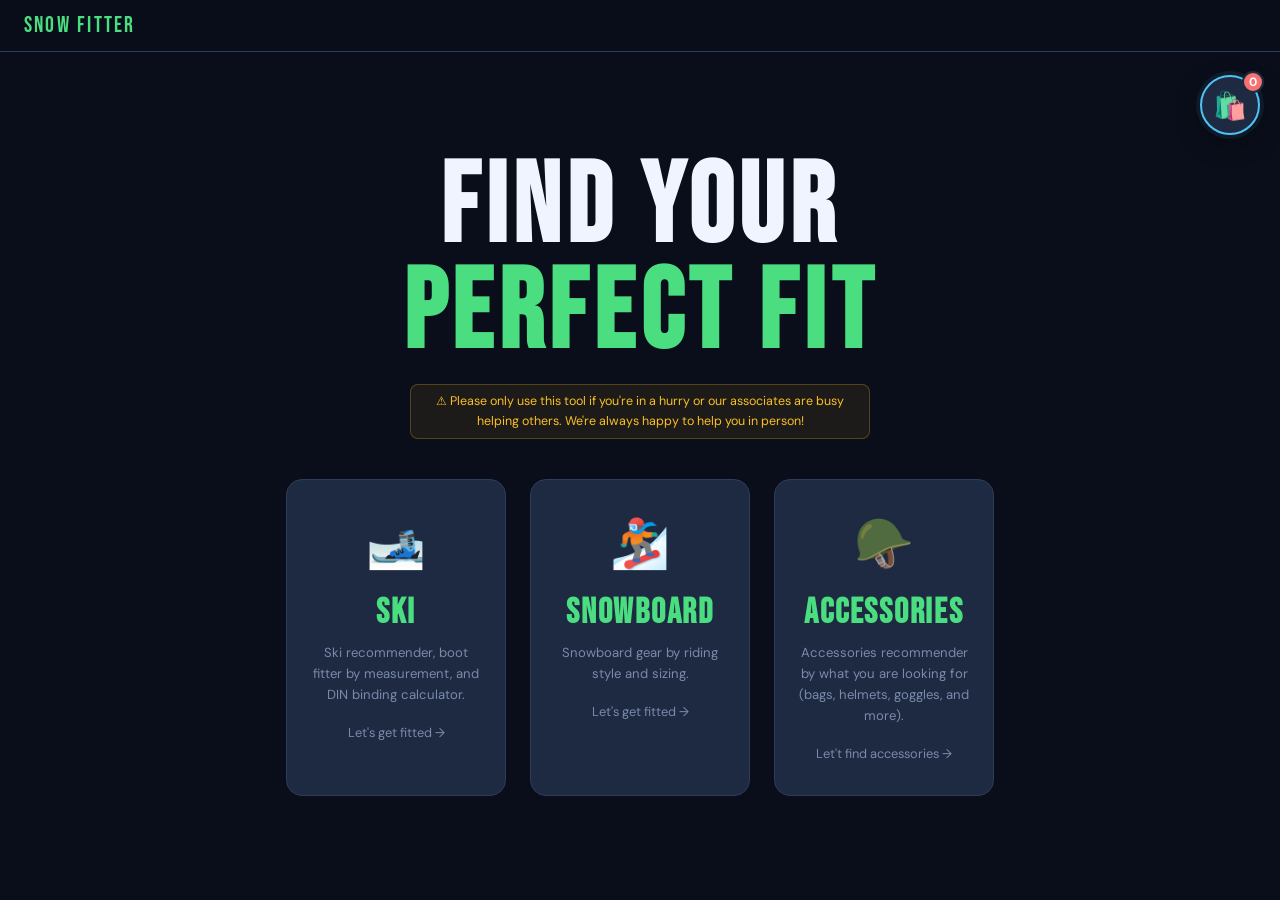
<file: index.html>
<!DOCTYPE html>
<html lang="en">
<head>
    <meta charset="UTF-8" />
    <meta name="viewport" content="width=device-width, initial-scale=1.0" />
    <title>Snow Fitter</title>

    <link rel="preconnect" href="https://fonts.googleapis.com">
    <link rel="preconnect" href="https://fonts.gstatic.com" crossorigin>
    <link href="https://fonts.googleapis.com/css2?family=Bebas+Neue&family=DM+Sans:wght@400;500;700&display=swap" rel="stylesheet">

    <link rel="stylesheet" href="style.css" />
</head>
<body>

    <nav id="nav">
        <span class="nav-logo">Snow Fitter</span>
        <div class="nav-breadcrumb" id="breadcrumb"></div>
        <button
            class="nav-back"
            id="backBtn"
            style="display:none" 
            onclick="goBack()"
            >
                ← Back
            </button>
    </nav>

    <div id="gear-cart"></div>

    <div id="app"></div>

    <script src="gear_data.js"></script>
    <script src="app.js"></script>

</body>
</html>
</file>
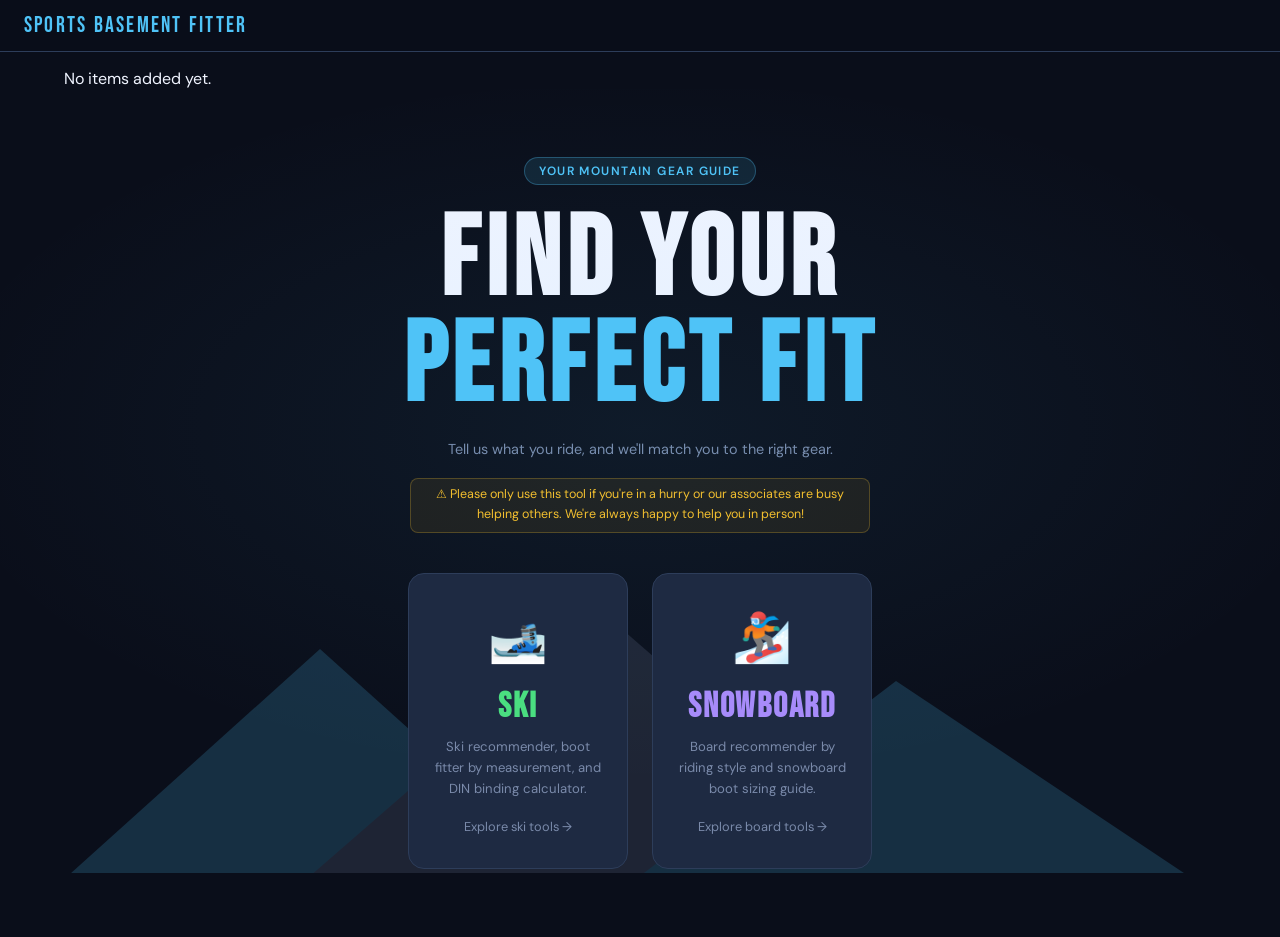
<file: Sbs_Fitter.html>
<!DOCTYPE html>
<html lang="en">
<head>
<meta charset="UTF-8" />
<meta name="viewport" content="width=device-width, initial-scale=1.0" />
<title>Sports Basement Fitter</title>
<link rel="preconnect" href="https://fonts.googleapis.com" />
<link href="https://fonts.googleapis.com/css2?family=Bebas+Neue&family=DM+Sans:wght@300;400;500;600&display=swap" rel="stylesheet" />
<style>
*{margin:0;padding:0;box-sizing:border-box;}
:root{
  --bg:#0a0e1a;--bg2:#111827;--bg3:#1a2236;--card:#1e2a42;
  --border:#2d3d5a;--text:#f0f4ff;--muted:#7a8aaa;
  --accent:#4fc3f7;--accent2:#81d4fa;
  --ski:#4ade80;--snow:#a78bfa;--warn:#fbbf24;--danger:#f87171;
}
body{font-family:'DM Sans',sans-serif;background:var(--bg);color:var(--text);min-height:100vh;overflow-x:hidden;}
h1,h2,h3{font-family:'Bebas Neue',sans-serif;letter-spacing:.05em;}
 
nav{position:sticky;top:0;z-index:100;background:rgba(10,14,26,.92);backdrop-filter:blur(12px);border-bottom:1px solid var(--border);padding:.75rem 1.5rem;display:flex;align-items:center;gap:1rem;}
.nav-logo{font-family:'Bebas Neue',sans-serif;font-size:1.4rem;color:var(--accent);letter-spacing:.1em;}
.nav-breadcrumb{font-size:.8rem;color:var(--muted);display:flex;gap:.4rem;align-items:center;}
.nav-back{margin-left:auto;background:transparent;border:1px solid var(--border);color:var(--muted);padding:.35rem .8rem;border-radius:6px;cursor:pointer;font-family:'DM Sans',sans-serif;font-size:.8rem;transition:all .2s;}
.nav-back:hover{border-color:var(--accent);color:var(--accent);}
 
.hero{min-height:calc(100vh - 52px);display:flex;flex-direction:column;align-items:center;justify-content:center;padding:2rem;text-align:center;position:relative;overflow:hidden;}
.hero-bg{position:absolute;inset:0;background:radial-gradient(ellipse 80% 60% at 50% 40%,rgba(79,195,247,.07),transparent 70%);pointer-events:none;}
.mountain-svg{position:absolute;bottom:0;left:0;right:0;opacity:.18;pointer-events:none;}
.hero-tag{display:inline-block;background:rgba(79,195,247,.12);border:1px solid rgba(79,195,247,.3);color:var(--accent);font-size:.75rem;font-weight:600;letter-spacing:.12em;text-transform:uppercase;padding:.3rem .9rem;border-radius:999px;margin-bottom:1.5rem;}
.hero h1{font-size:clamp(3.5rem,10vw,7rem);line-height:.95;margin-bottom:1rem;}
.hero h1 em{color:var(--accent);font-style:normal;}
.hero-sub{color:var(--muted);font-size:.9rem;max-width:460px;margin:0 auto 1rem;line-height:1.7;}
.hero-notice{display:inline-block;background:rgba(251,191,36,.08);border:1px solid rgba(251,191,36,.25);color:var(--warn);font-size:.78rem;padding:.4rem 1rem;border-radius:8px;margin-bottom:2.5rem;max-width:460px;line-height:1.6;}
.sport-cards{display:flex;gap:1.5rem;flex-wrap:wrap;justify-content:center;}
.sport-card{width:220px;background:var(--card);border:1px solid var(--border);border-radius:16px;padding:2rem 1.5rem;cursor:pointer;transition:all .25s;text-align:center;position:relative;overflow:hidden;}
.sport-card::before{content:'';position:absolute;inset:0;opacity:0;transition:opacity .25s;}
.sport-card.ski-card::before{background:radial-gradient(circle at 50% 0%,rgba(74,222,128,.12),transparent 70%);}
.sport-card.snow-card::before{background:radial-gradient(circle at 50% 0%,rgba(167,139,250,.12),transparent 70%);}
.sport-card:hover{transform:translateY(-4px);}
.sport-card.ski-card:hover{border-color:var(--ski);}
.sport-card.snow-card:hover{border-color:var(--snow);}
.sport-card:hover::before{opacity:1;}
.sport-icon{font-size:3rem;margin-bottom:1rem;display:block;}
.sport-card h2{font-size:2.2rem;margin-bottom:.5rem;}
.sport-card.ski-card h2{color:var(--ski);}
.sport-card.snow-card h2{color:var(--snow);}
.sport-card p{font-size:.82rem;color:var(--muted);line-height:1.6;}
.sport-arrow{display:inline-block;margin-top:1.2rem;color:var(--muted);font-size:.8rem;transition:all .2s;}
.sport-card:hover .sport-arrow{color:var(--text);transform:translateX(4px);}
 
.hub{padding:2rem 1.5rem;max-width:900px;margin:0 auto;}
.hub-header{margin-bottom:2.5rem;text-align:center;}
.hub-header h2{font-size:3.5rem;}
.hub-header p{color:var(--muted);font-size:.9rem;margin-top:.5rem;}
.tool-grid{display:grid;grid-template-columns:repeat(auto-fit,minmax(200px,1fr));gap:1rem;}
.tool-card{background:var(--card);border:1px solid var(--border);border-radius:14px;padding:1.5rem;cursor:pointer;transition:all .2s;display:flex;flex-direction:column;gap:.5rem;}
.tool-card:hover{transform:translateY(-3px);border-color:var(--accent);}
.tool-icon{font-size:1.8rem;margin-bottom:.3rem;}
.tool-card h3{font-family:'Bebas Neue',sans-serif;font-size:1.4rem;letter-spacing:.05em;color:var(--accent);}
.tool-card p{font-size:.8rem;color:var(--muted);line-height:1.6;}
 
.tool-page{padding:2rem 1.5rem;max-width:700px;margin:0 auto;}
.tool-title{font-size:3rem;margin-bottom:.3rem;}
.tool-desc{color:var(--muted);font-size:.9rem;margin-bottom:2rem;line-height:1.6;}
 
.form-group{margin-bottom:1.25rem;}
.form-label{display:block;font-size:.8rem;color:var(--muted);font-weight:500;letter-spacing:.06em;text-transform:uppercase;margin-bottom:.5rem;}
.form-input,.form-select{width:100%;background:var(--bg3);border:1px solid var(--border);color:var(--text);padding:.65rem 1rem;border-radius:8px;font-family:'DM Sans',sans-serif;font-size:.9rem;transition:border-color .2s;outline:none;}
.form-input:focus,.form-select:focus{border-color:var(--accent);}
.form-select option{background:var(--bg2);}
.form-row{display:grid;grid-template-columns:1fr 1fr;gap:1rem;}
.form-hint{font-size:.75rem;color:var(--muted);margin-top:.35rem;}
 
.radio-grid{display:grid;grid-template-columns:repeat(auto-fill,minmax(130px,1fr));gap:.6rem;margin-bottom:1.25rem;}
/* FIX: checkbox-grid uses same layout as radio-grid */
.checkbox-grid{display:grid;grid-template-columns:repeat(auto-fill,minmax(130px,1fr));gap:.6rem;margin-bottom:1.25rem;}
.radio-opt{cursor:pointer;}
.radio-opt input{display:none;}
.radio-label{display:block;background:var(--bg3);border:1px solid var(--border);border-radius:8px;padding:.65rem .9rem;font-size:.82rem;text-align:center;transition:all .18s;color:var(--muted);line-height:1.4;}
.radio-opt input:checked + .radio-label{border-color:var(--accent);color:var(--text);background:rgba(79,195,247,.1);}
 
.btn{display:inline-flex;align-items:center;gap:.5rem;background:var(--accent);color:#0a0e1a;border:none;padding:.75rem 1.75rem;border-radius:8px;font-family:'DM Sans',sans-serif;font-weight:600;font-size:.9rem;cursor:pointer;transition:all .2s;}
.btn:hover{background:var(--accent2);transform:translateY(-1px);}
.btn.ski{background:var(--ski);color:#0a1a0a;}
.btn.ski:hover{filter:brightness(1.1);}
.btn.snow{background:var(--snow);color:#0a0a1a;}
.btn.snow:hover{filter:brightness(1.1);}
 
.result-card{background:var(--card);border:1px solid var(--border);border-radius:14px;padding:1.5rem;margin-top:1.5rem;}
.result-header{display:flex;align-items:center;gap:.75rem;margin-bottom:1rem;border-bottom:1px solid var(--border);padding-bottom:1rem;}
.result-icon{width:44px;height:44px;border-radius:10px;display:flex;align-items:center;justify-content:center;font-size:1.3rem;flex-shrink:0;}
.result-title{font-family:'Bebas Neue',sans-serif;font-size:1.6rem;letter-spacing:.05em;}
.result-sub{font-size:.8rem;color:var(--muted);}
.result-row{display:flex;justify-content:space-between;align-items:center;padding:.55rem 0;border-bottom:1px solid rgba(45,61,90,.5);}
.result-row:last-child{border-bottom:none;}
.result-key{font-size:.82rem;color:var(--muted);}
.result-val{font-weight:600;font-size:.9rem;}
.badge{display:inline-block;padding:.25rem .7rem;border-radius:999px;font-size:.72rem;font-weight:600;}
.badge-green{background:rgba(74,222,128,.15);color:var(--ski);border:1px solid rgba(74,222,128,.3);}
.badge-blue{background:rgba(79,195,247,.15);color:var(--accent);border:1px solid rgba(79,195,247,.3);}
.badge-purple{background:rgba(167,139,250,.15);color:var(--snow);border:1px solid rgba(167,139,250,.3);}
.badge-warn{background:rgba(251,191,36,.15);color:var(--warn);border:1px solid rgba(251,191,36,.3);}
 
.rec-list{list-style:none;margin-top:.5rem;}
.rec-list li{padding:.5rem 0;border-bottom:1px solid rgba(45,61,90,.4);font-size:.86rem;color:var(--muted);display:flex;gap:.5rem;align-items:flex-start;}
.rec-list li::before{content:'▸';color:var(--accent);flex-shrink:0;margin-top:.05rem;}
.rec-list li strong{color:var(--text);}
 
.product-grid{display:grid;grid-template-columns:repeat(auto-fill,minmax(200px,1fr));gap:.75rem;margin-top:1rem;}
.product-card{background:var(--bg3);border:1px solid var(--border);border-radius:10px;padding:1rem;overflow:hidden;transition:all .2s;}
.product-card:hover{transform:translateY(-3px);border-color:var(--accent);}
.product-image{width:100%;height:220px;object-fit:cover;border-radius:8px;margin-bottom:.75rem;background:#111;transition:transform .3s;}
.product-image:hover{transform:scale(1.03);}
.product-name{font-weight:600;font-size:.9rem;margin-bottom:.25rem;}
.product-brand{font-size:.75rem;color:var(--muted);margin-bottom:.5rem;}
.product-price{font-family:'Bebas Neue',sans-serif;font-size:1.2rem;color:var(--accent);margin-bottom:.4rem;}
.product-lengths{font-size:.75rem;color:var(--muted);}
.product-notes{font-size:.78rem;color:var(--muted);margin-top:.4rem;line-height:1.5;border-top:1px solid var(--border);padding-top:.4rem;}
.no-products{font-size:.85rem;color:var(--muted);padding:.75rem 0;font-style:italic;}
.warning-box{background:rgba(251,191,36,.07);border:1px solid rgba(251,191,36,.25);border-radius:10px;padding:1rem 1.25rem;margin-top:1rem;font-size:.83rem;color:var(--warn);line-height:1.6;}
.info-box{background:rgba(79,195,247,.07);border:1px solid rgba(79,195,247,.2);border-radius:10px;padding:1rem 1.25rem;margin-top:1rem;font-size:.83rem;color:var(--accent);line-height:1.6;}
.section-sep{border:none;border-top:1px solid var(--border);margin:1.5rem 0;}
 

/* CART */
#gear-cart{
  max-width:1200px;
  margin:1rem auto 0;
  padding:0 1.5rem;
}

.add-cart-btn{
  width:100%;
  margin-top:.75rem;
  background:var(--accent);
  color:#08111d;
  border:none;
  border-radius:8px;
  padding:.65rem;
  font-weight:700;
  cursor:pointer;
  transition:.2s;
}

.add-cart-btn:hover{
  background:var(--accent2);
}

.product-card button{
  width:100%;
  margin-top:.75rem;
  background:var(--danger);
  color:white;
  border:none;
  border-radius:8px;
  padding:.6rem;
  cursor:pointer;
}

@media(max-width:520px){.form-row{grid-template-columns:1fr;}.sport-cards{flex-direction:column;align-items:center;}.hero h1{font-size:3rem;}}
.page{animation:fadeIn .25s ease;}
@keyframes fadeIn{from{opacity:0;transform:translateY(8px);}to{opacity:1;transform:translateY(0);}}
</style>
</head>
<body>
 
<script src="gear_data.js"></script>
<script>
  window.GEAR_DATA = window.GEAR_DATA || {
    skis: [],
    snowboards: [],
    ski_boots: [],
    snowboard_boots: [],
    bindings: []
  };
  // Shopping list to show employees
  let gearCart = [];
</script>
 
<nav id="nav">
  <span class="nav-logo">Sports Basement Fitter</span>
  <div class="nav-breadcrumb" id="breadcrumb"></div>
  <button class="nav-back" id="backBtn" style="display:none" onclick="goBack()">← Back</button>
</nav>
 
<div id="gear-cart"></div>

<div id="app"></div>
 
<script>
const $ = id => document.getElementById(id);
let historyStack = [];
let state = { sport: null, tool: null };
let currentPage = 'landing';
 
function goBack() {
  if (historyStack.length > 0) {
    const prev = historyStack.pop();
    currentPage = prev;
    renderPage(prev);
  }
}
function navigate(page, data = {}) {
  historyStack.push(currentPage);
  currentPage = page;
  Object.assign(state, data);
  renderPage(page);
}
function updateNav() {
  const bc = $('breadcrumb');
  const back = $('backBtn');
  const parts = [];
  if (state.sport) parts.push(`<span>${state.sport === 'ski' ? '🎿 Ski' : '🏂 Snowboard'}</span>`);
  if (state.tool) parts.push(`<span>›</span><span>${toolLabel(state.tool)}</span>`);
  bc.innerHTML = parts.join('');
  back.style.display = historyStack.length > 0 ? 'block' : 'none';
}
function toolLabel(t) {
  return {
    'ski-recommender':'Ski Finder',
    'ski-boots':'Boot Fitter',
    'din-calc':'DIN Calculator',
    'ski-bindings':'Binding Recommender',
    'sb-board':'Board Finder',
    'sb-boots':'Boot Fitter',
    'sb-bindings':'Binding Recommender'
  }[t] || t;
}
function renderPage(page) {
  updateNav();
  const app = $('app');
  const map = {
    landing: landingHTML,
    'ski-hub': skiHubHTML,
    'sb-hub': sbHubHTML,
    'ski-recommender': skiRecommenderHTML,
    'ski-boots': skiBootsHTML,
    'din-calc': dinCalcHTML,
    'ski-bindings': skiBindingsHTML,
    'sb-board': sbBoardHTML,
    'sb-boots': sbBootsHTML,
    'sb-bindings': sbBindingsHTML
  };
  if (page === 'landing') { state = { sport: null, tool: null }; updateNav(); }
  app.innerHTML = (map[page] || landingHTML)();
}
 
// ── UTILS ──────────────────────────────────────────────────
function radioOpt(name, value, label) {
  return `<label class="radio-opt"><input type="radio" name="${name}" value="${value}"><div class="radio-label">${label.replace('\n','<br>')}</div></label>`;
}
function checkOpt(name, value, label) {
  return `<label class="radio-opt"><input type="checkbox" name="${name}" value="${value}"><div class="radio-label">${label}</div></label>`;
}
function heightOpts() {
  return [["4'10\"","147"],["4'11\"","150"],["5'0\"","152"],["5'1\"","155"],["5'2\"","157"],["5'3\"","160"],["5'4\"","163"],["5'5\"","165"],["5'6\"","168"],["5'7\"","170"],["5'8\"","173"],["5'9\"","175"],["5'10\"","178"],["5'11\"","180"],["6'0\"","183"],["6'1\"","185"],["6'2\"","188"],["6'3\"","190"],["6'4\"","193"],["6'5\"","196"]]
    .map(([l,v]) => `<option value="${v}">${l} (${v}cm)</option>`).join('');
}
function renderProducts(products, type = '') {
  if (!products || products.length === 0) {
    return `<p class="no-products">No ${type} products on file yet.</p>`;
  }

  return `
    <div class="product-grid">
      ${products.map(p => `
        <div class="product-card">

          <img src="${p.image || ''}" class="product-image">

          <div class="product-brand">${p.brand || ''}</div>

          <div class="product-name">${p.name || ''}</div>

          <div class="product-price">${p.price || ''}</div>

          ${p.lengths ? `
            <div class="product-lengths">
              Available:
              ${p.lengths.map(l => {
                if (typeof l === 'number') return l;

                return l.width === 'wide'
                  ? `${l.size}W`
                  : `${l.size}`;
              }).join(', ')}
            </div>
          ` : ''}

          ${p.sizes ? `
            <div class="product-lengths">
              Sizes:
              ${p.sizes.map(s =>
                `${s.size} (${s.boot_sizes})`
              ).join(', ')}
            </div>
          ` : ''}

          ${p.flex
            ? `<div class="product-lengths">Flex: ${p.flex}</div>`
            : ''}

          ${p.notes
            ? `<div class="product-notes">${p.notes}</div>`
            : ''}

          <button
            class="add-cart-btn"
            onclick='addToCart(${JSON.stringify(p)})'
          >
            Add To List
          </button>

        </div>
      `).join('')}
    </div>
  `;
}

// ADD TO CART
function addToCart(product) {
  gearCart.push(product);

  renderCart();
}

// RENDER CART
function renderCart() {
  const cart = document.getElementById('gear-cart');

  if (!cart) return;

  if (gearCart.length === 0) {
    cart.innerHTML = '<p>No items added yet.</p>';
    return;
  }

  cart.innerHTML = `
    <div class="result-card">

      <div class="result-title">
        Gear List
      </div>

      <div class="product-grid">

        ${gearCart.map((item, index) => `
          <div class="product-card">

            <img
              src="${item.image || ''}"
              class="product-image"
            >

            <div class="product-brand">
              ${item.brand || ''}
            </div>

            <div class="product-name">
              ${item.name || ''}
            </div>

            <div class="product-price">
              ${item.price || ''}
            </div>

            <button
              onclick="removeFromCart(${index})"
            >
              Remove
            </button>

          </div>
        `).join('')}

      </div>

    </div>
  `;
}

// REMOVE FROM CART
function removeFromCart(index) {
  gearCart.splice(index, 1);

  renderCart();
}

// ── LANDING ────────────────────────────────────────────────
function landingHTML() {
  return `<div class="hero page">
  <div class="hero-bg"></div>
  <svg class="mountain-svg" viewBox="0 0 800 220" xmlns="http://www.w3.org/2000/svg">
    <polygon points="0,220 200,40 400,220" fill="#4fc3f7"/>
    <polygon points="150,220 380,20 610,220" fill="#7a8aaa"/>
    <polygon points="350,220 560,60 800,220" fill="#4fc3f7"/>
    <rect width="800" height="40" y="180" fill="#0a0e1a"/>
  </svg>
  <div class="hero-tag">Your Mountain Gear Guide</div>
  <h1>FIND YOUR<br><em>PERFECT FIT</em></h1>
  <p class="hero-sub">Tell us what you ride, and we'll match you to the right gear.</p>
  <div class="hero-notice">⚠ Please only use this tool if you're in a hurry or our associates are busy helping others. We're always happy to help you in person!</div>
  <div class="sport-cards">
    <div class="sport-card ski-card" onclick="chooseSport('ski')">
      <span class="sport-icon">🎿</span><h2>SKI</h2>
      <p>Ski recommender, boot fitter by measurement, and DIN binding calculator.</p>
      <span class="sport-arrow">Explore ski tools →</span>
    </div>
    <div class="sport-card snow-card" onclick="chooseSport('snowboard')">
      <span class="sport-icon">🏂</span><h2>SNOWBOARD</h2>
      <p>Board recommender by riding style and snowboard boot sizing guide.</p>
      <span class="sport-arrow">Explore board tools →</span>
    </div>
  </div>
</div>`;
}
function chooseSport(sport) {
  state.sport = sport;
  navigate(sport === 'ski' ? 'ski-hub' : 'sb-hub');
}
 
// Ski Tools
function skiHubHTML() {
  return `<div class="hub page">
  <div class="hub-header">
    <div class="hero-tag" style="margin-bottom:.75rem;">🎿 Ski Tools</div>
    <h2>What are you looking for?</h2>
    <p>Choose a tool below to get personalized recommendations.</p>
  </div>
  <div class="tool-grid">
    <div class="tool-card" onclick="navigate('ski-recommender',{tool:'ski-recommender'})">
      <div class="tool-icon">🎿</div><h3>Ski Recommender</h3>
      <p>Find the right ski based on your ability, riding style, and preferences.</p>
    </div>
    <div class="tool-card" onclick="navigate('ski-boots',{tool:'ski-boots'})">
      <div class="tool-icon">👟</div><h3>Boot Fitter</h3>
      <p>Get your ski boot size using foot length, width, and arch measurements.</p>
    </div>
    <div class="tool-card" onclick="navigate('din-calc',{tool:'din-calc'})">
      <div class="tool-icon">⚙️</div><h3>DIN Calculator</h3>
      <p>Calculate your binding release setting for safety and performance.</p>
    </div>
    <div class="tool-card" onclick="navigate('ski-bindings',{tool:'ski-bindings'})">
      <div class="tool-icon">🔗</div><h3>Binding Recommender</h3>
      <p>Find the right bindings to match your DIN setting.</p>
    </div>
  </div>
</div>`;
}
 
// SKI RECOMMENDER TOOL
function skiRecommenderHTML() {
  return `<div class="tool-page page">
  <h2 class="tool-title">SKI RECOMMENDER</h2>
  <p class="tool-desc">Answer a few questions and we'll suggest the right type of ski, length, and products from our inventory.</p>
  <div class="form-group">
    <div class="form-label">Skill Level</div>
    <div class="radio-grid">${['beginner','intermediate','advanced'].map(s=>radioOpt('skill',s,s.charAt(0).toUpperCase()+s.slice(1))).join('')}</div>
  </div>
  <div class="form-group">
    <div class="form-label">Riding Style</div>
    <div class="radio-grid">
      ${radioOpt('style','all-mountain','All Mountain')}
      ${radioOpt('style','groomer','Groomed Runs')}
      ${radioOpt('style', 'freeride', 'Off-Piste/freeride')}
      ${radioOpt('style','park','Park')}
    </div>
  </div>
  <div class="form-group">
    <div class="form-label">Specific Traits (optional)</div>
    <div class="checkbox-grid">
      ${checkOpt('preferences','trees','Trees')}
      ${checkOpt('preferences','moguls','Moguls')}
      ${checkOpt('preferences','steeps','Steeps')}
      ${checkOpt('preferences','playful','Jumps/Playful')}
      ${checkOpt('preferences','high speed','High Speed')}
      ${checkOpt('preferences', 'charger', 'Charger')}
      ${checkOpt('preferences', 'powder', 'Powder')}
    </div>
  </div> 
  <div class="form-row">
    <div class="form-group">
      <label class="form-label" for="skier-height">Your Height</label>
      <select class="form-select" id="skier-height"><option value="">Select height</option>${heightOpts()}</select>
    </div>
    <div class="form-group">
      <label class="form-label" for="skier-weight">Weight (lbs)</label>
      <input type="number" class="form-input" id="skier-weight" placeholder="e.g. 170" min="80" max="350" />
    </div>
  </div>
  <div class="form-group">
    <div class="form-label">Terrain Preference</div>
    <div class="radio-grid">
      ${radioOpt('terrain','groomed','Mostly Groomed')}
      ${radioOpt('terrain','mixed','Mixed Terrain')}
    </div>
  </div>
  <div class="form-group">
    <div class="form-label">Where do you ride?</div>
    <div class="radio-grid">
      ${radioOpt('local', 'socal', 'So-Cal')}
      ${radioOpt('local', 'sierra', 'Sierra Nevada')}
      ${radioOpt('local', 'pnw', 'Pacific NW')}
      ${radioOpt('local', 'rockies','Utah')} 
      ${radioOpt('local', 'rockies', 'Colorado')}
      ${radioOpt('local', 'northeast', 'North East')}
      ${radioOpt('local', 'canada', 'Canada')}
      ${radioOpt('local', 'japan', 'Japan')}
      ${radioOpt('local', 'alps', 'Switzerland/France')}
    </div>
  </div>
  <button class="btn ski" onclick="calcSki()">Get My Ski Recommendation →</button>
  <div id="ski-result"></div>
</div>`;
}
 
// Function for Ski 
function calcSki() {
  const skill = document.querySelector('input[name="skill"]:checked')?.value;
  const style = document.querySelector('input[name="style"]:checked')?.value;
  const heightCm = parseInt($('skier-height')?.value);
  const weightLbs = parseInt($('skier-weight')?.value);
  if (!skill || !style || !heightCm || !weightLbs) {
    $('ski-result').innerHTML = `<div class="warning-box">Please fill in all fields.</div>`; return;
  }
  const weightKg = Math.round(weightLbs / 2.205);
  let base = heightCm;

  //Skill Checker
  if (skill==='beginner') base-=15; 
  else if (skill==='intermediate') base-=8; 
  else if (skill==='advanced') base-=3; else base+=2;

  // Style Checker
  if (style == 'freeride') base +=6; 
  else if (style==='park') base-=8; 
  else if (style==='groomer') base-=4;

  if (weightKg>90) base+=5; 
  else if (weightKg<60) base-=5;
  const minLen=base-3, maxLen=base+3;
  const types = {
    'all-mountain':{name:'All-Mountain Ski',width:'85–95mm',rocker:'Slight tip rocker',desc:'Versatile ski for any condition.'},
    'groomer':{name:'Carving / Piste Ski',width:'68–82mm',rocker:'Camber dominant',desc:'Narrow waist for precise carving on groomers.'},
    'powder':{name:'Powder / Freeride Ski',width:'100–130mm',rocker:'Full early rise tip & tail',desc:'Wide and rockered for deep snow.'},
    'park':{name:'Park / Twin-Tip Ski',width:'85–95mm',rocker:'Twin-tip, slight camber',desc:'Symmetrical for skiing switch and park features.'},
    'race':{name:'Race / Slalom Ski',width:'62–72mm',rocker:'Full camber',desc:'Stiff and narrow for maximum edge hold.'},
    'mogul':{name:'Mogul / All-Mountain Ski',width:'75–85mm',rocker:'Early tip rise',desc:'Short and nimble for trees and bumps.'}
  };
  const t = types[style];
  const skillBadge={beginner:'badge-blue',intermediate:'badge-green',advanced:'badge-warn'};
  const matched = (GEAR_DATA.skis || []).filter(s => s.styles.includes(style) && s.skill.includes(skill));
  $('ski-result').innerHTML = `
  <div class="result-card">
    <div class="result-header">
      <div class="result-icon" style="background:rgba(74,222,128,.15);">🎿</div>
      <div><div class="result-title">${t.name}</div><div class="result-sub">Personalized recommendation</div></div>
    </div>
    <div class="result-row"><span class="result-key">Recommended Length</span><span class="result-val" style="color:var(--ski);">${minLen}–${maxLen} cm</span></div>
    <div class="result-row"><span class="result-key">Waist Width</span><span class="result-val" style="color:var(--accent);">${t.width} underfoot</span></div>
    <div class="result-row"><span class="result-key">Rocker Profile</span><span class="result-val">${t.rocker}</span></div>
    <div class="result-row"><span class="result-key">Skill Level</span><span class="result-val"><span class="badge ${skillBadge[skill]}">${skill.charAt(0).toUpperCase()+skill.slice(1)}</span></span></div>
    <div class="result-row"><span class="result-key">Description</span><span class="result-val" style="max-width:55%;text-align:right;font-weight:400;color:var(--muted);font-size:.8rem;">${t.desc}</span></div>
    <hr class="section-sep"/>
    <div style="font-size:.78rem;color:var(--muted);font-weight:600;letter-spacing:.08em;text-transform:uppercase;margin-bottom:.75rem;">Matching Products In Stock</div>
    ${renderProducts(matched, 'ski')}
  </div>
  <div class="info-box">Ski lengths are guidelines. Demo before you buy! Your style may shift the ideal length by ±5cm.</div>`;
}
 
// SKI BOOTS TOOL
function skiBootsHTML() {
  return `<div class="tool-page page">
  <h2 class="tool-title">SKI BOOT FITTER</h2>
  <p class="tool-desc">Ski boots are the most important piece of gear. Enter your foot measurements for an accurate fit recommendation.</p>
  <div class="form-row">
    <div class="form-group">
      <label class="form-label" for="foot-length">Foot Length (cm)</label>
      <input type="number" class="form-input" id="foot-length" placeholder="e.g. 27.5" step="0.5" min="20" max="34" />
      <div class="form-hint">Heel to longest toe, standing</div>
    </div>
    <div class="form-group">
      <label class="form-label" for="foot-width">Forefoot Width (mm)</label>
      <input type="number" class="form-input" id="foot-width" placeholder="e.g. 98" step="1" min="85" max="115" />
      <div class="form-hint">Widest part of foot (ball)</div>
    </div>
  </div>
  <div class="form-group">
    <label class="form-label" for="arch-type">Arch Type</label>
    <select class="form-select" id="arch-type">
      <option value="">Select arch type</option>
      <option value="low">Low (flat foot)</option>
      <option value="medium">Medium (neutral)</option>
      <option value="high">High arch</option>
    </select>
  </div>
  <div class="form-group">
    <div class="form-label">Riding Level</div>
    <div class="radio-grid">
      ${radioOpt('boot-level','beginner','Beginner')}
      ${radioOpt('boot-level','intermediate','Intermediate')}
      ${radioOpt('boot-level','advanced','Advanced')}
    </div>
  </div>
  <div class="form-group">
    <div class="form-label">Instep</div>
    <div class="radio-grid">
      ${radioOpt('instep','low-volume','LV')}
      ${radioOpt('instep','regular','MV')}
      ${radioOpt('instep','wide','HV')}</div>
  </div>
  <button class="btn ski" onclick="calcSkiBoot()">Find My Boot Size →</button>
  <div id="boot-result"></div>
</div>`;
}
 
function calcSkiBoot() {
  const footLen = parseFloat($('foot-length')?.value);
  const footWidth = parseInt($('foot-width')?.value);
  const archType = $('arch-type')?.value;
  const level = document.querySelector('input[name="boot-level"]:checked')?.value;
  const shape = document.querySelector('input[name="instep"]:checked')?.value;
  if (!footLen || !footWidth || !archType || !level || !shape) {
    $('boot-result').innerHTML = '<div class="warning-box">Please fill in all fields.</div>'; return;
  }
  const matchedBoots = (GEAR_DATA.ski_boots || []).filter(b => b.skill.includes(level) && b.width.includes(shape));
  const usSize = Math.round((footLen - 17) / 0.845 * 10) / 10;
  const euroSize = Math.round(footLen * 1.5 + 1.5);
  const shellSize = Math.round((footLen + 1) * 10) / 10;
  const lastWidth = footWidth <= 93 ? 'Narrow Last (96–98mm)' : footWidth <= 100 ? 'Regular Last (100–102mm)' : 'Wide Last (104–106mm)';
  const flexMap = {beginner:'50–70',intermediate:'80–100',advanced:'100–120',expert:'120–140'};
  const insole = archType==='high' ? 'High-arch aftermarket footbed recommended (e.g. Superfeet Carbon)' : archType==='low' ? 'Supportive footbed to control pronation (e.g. Sidas Custom)' : 'Stock footbed usually sufficient; aftermarket optional';
  const brands = {
    narrow:['Lange (96–98mm last)','Atomic Hawx','Tecnica Cochise narrow'],
    regular:['Salomon S/Pro','Nordica Speedmachine','Fischer RC Pro'],
    wide:['Atomic Hawx XTD Wide','Rossignol Alltrack Pro Wide','Nordica Sportmachine Wide']
  };
  $('boot-result').innerHTML = `
  <div class="result-card">
    <div class="result-header">
      <div class="result-icon" style="background:rgba(79,195,247,.15);">👟</div>
      <div><div class="result-title">Your Boot Fit Profile</div><div class="result-sub">Based on foot measurements</div></div>
    </div>
    <div class="result-row"><span class="result-key">Mondopoint Size</span><span class="result-val" style="color:var(--ski);">${footLen} cm</span></div>
    <div class="result-row"><span class="result-key">Euro Size (approx)</span><span class="result-val" style="color:var(--accent);">${euroSize}</span></div>
    <div class="result-row"><span class="result-key">US Men's (approx)</span><span class="result-val">${usSize.toFixed(1)}</span></div>
    <div class="result-row"><span class="result-key">Shell Check Target</span><span class="result-val">${shellSize} cm</span></div>
    <div class="result-row"><span class="result-key">Last Width</span><span class="result-val" style="color:var(--accent);">${lastWidth}</span></div>
    <div class="result-row"><span class="result-key">Flex Index</span><span class="result-val" style="color:var(--ski);">${flexMap[level]}</span></div>
    <hr class="section-sep"/>
    <div style="font-size:.78rem;color:var(--muted);font-weight:600;letter-spacing:.08em;text-transform:uppercase;margin-bottom:.5rem;">Insole Recommendation</div>
    <p style="font-size:.84rem;color:var(--muted);line-height:1.6;">${insole}</p>
    <hr class="section-sep"/>
    <div style="font-size:.78rem;color:var(--muted);font-weight:600;letter-spacing:.08em;text-transform:uppercase;margin-bottom:.5rem;">Brand Suggestions — ${shape.charAt(0).toUpperCase()+shape.slice(1)} Foot</div>
    <ul class="rec-list">${brands[shape].map(b=>`<li><strong>${b}</strong></li>`).join('')}</ul>
    <hr class="section-sep"/>
    <div style="font-size:.78rem;color:var(--muted);font-weight:600;letter-spacing:.08em;text-transform:uppercase;margin-bottom:.75rem;">Matching Ski Boots</div>
    ${renderProducts(matchedBoots, 'ski boot')}
  </div>
  <div class="warning-box">⚠ Always have ski boots fitted by a professional. Heat molding and shell punch-outs are often needed.</div>`;
}
</script>
 
<script>
// ── DIN CALCULATOR ─────────────────────────────────────────
function dinCalcHTML() {
  return `<div class="tool-page page">
  <h2 class="tool-title">DIN CALCULATOR</h2>
  <p class="tool-desc">Your DIN setting controls how easily your bindings release. Too low = pre-release; too high = injury risk.</p>
  
  <div class="form-group">
    <label class="form-label" for="boot-size-sb">Boot Sole Length (mm)</label>
    <select class="form-select" id="boot-size-sb">
      <option value="">Boot Sole Length</option>
      ${['< 251mm', '251-270mm', '271-290mm', '291-310mm', '311-330mm', '> 330mm'].map(s=>`<option value="${s}">${s}</option>`).join('')}
    </select>
    <div class="form-hint">Places to look: Side of heel, inside arch area of shell, sole of boot.</div>
  </div>
  <div class="form-row">
    <div class="form-group">
      <label class="form-label" for="din-weight">Weight (lbs)</label>
      <input type="number" class="form-input" id="din-weight" placeholder="e.g. 165" min="22" max="300" />
    </div>
    <div class="form-group">
      <label class="form-label" for="din-age">Age</label>
      <input type="number" class="form-input" id="din-age" placeholder="e.g. 28" min="6" max="80" />
    </div>
  </div>
  <div class="form-group">
    <label class="form-label" for="din-height">Height</label>
    <select class="form-select" id="din-height"><option value="">Select height</option>${heightOpts()}</select>
  </div>
  <div class="form-group">
    <div class="form-label">Skier Type</div>
    <div class="radio-grid">
      ${radioOpt('din-type','1','Type 1\nCautious / Beginner')}
      ${radioOpt('din-type','2','Type 2\nIntermediate')}
      ${radioOpt('din-type','3','Type 3\nAdvanced / Expert')}
    </div>
  </div>
  <button class="btn ski" onclick="calcDIN()">Calculate My DIN →</button>
  <div id="din-result"></div>
</div>`;
}
 
function calcDIN() {
  const weightLbs = parseInt($('din-weight')?.value);
  const age = parseInt($('din-age')?.value);
  const heightCm = parseInt($('din-height')?.value);
  const type = document.querySelector('input[name="din-type"]:checked')?.value;
  if (!weightLbs || !age || !heightCm || !type) {
    $('din-result').innerHTML = `<div class="warning-box">Please fill in all fields.</div>`; return;
  }
  const dinTable = [
    [22,29,0.75,1.0,1.25,1.5],[30,38,1.0,1.25,1.5,1.75],[39,47,1.25,1.5,1.8,2.0],
    [48,56,1.5,1.8,2.0,2.5],[57,66,1.8,2.0,2.6,3.0],[67,78,2.0,2.6,3.0,3.7],
    [79,91,2.6,3.0,3.7,4.5],[92,107,3.0,3.7,4.5,5.5],[108,125,3.7,4.5,5.5,6.5],
    [126,147,4.5,5.5,6.5,7.5],[148,174,5.5,6.5,7.5,9.0],[175,209,6.5,7.5,9.0,10.5],
    [210,999,7.5,9.0,10.5,12.0],
  ];
  const row = dinTable.find(r => weightLbs >= r[0] && weightLbs <= r[1]);
  if (!row) { $('din-result').innerHTML = `<div class="warning-box">Weight out of range.</div>`; return; }
  const typeIndex = parseInt(type) - 1;
  let din = row[2 + typeIndex];
  if (age <= 10 || age >= 50) { const adjustedIdx = Math.max(0, typeIndex - 1); din = row[2 + adjustedIdx]; }
  if (heightCm > 193) din += 0.25; else if (heightCm < 150) din -= 0.25;
  din = Math.round(din * 4) / 4;
  const matchedBindings = (GEAR_DATA.bindings || []).filter(b => din >= b.min_din && din <= b.max_din);
  $('din-result').innerHTML = `
  <div class="result-card">
    <div class="result-header">
      <div class="result-icon" style="background:rgba(251,191,36,.15);">⚙️</div>
      <div><div class="result-title">Your DIN Setting</div><div class="result-sub">Based on Powder7 / ISO 11088 chart</div></div>
    </div>
    <div style="text-align:center;padding:1.5rem 0;">
      <div style="font-family:'Bebas Neue',sans-serif;font-size:5rem;color:var(--warn);line-height:1;">${din.toFixed(2)}</div>
      <div style="color:var(--muted);font-size:.82rem;margin-top:.25rem;">Recommended DIN Setting</div>
    </div>
    <hr class="section-sep"/>
    <div style="font-size:.78rem;color:var(--muted);font-weight:600;letter-spacing:.08em;text-transform:uppercase;margin-bottom:.75rem;">Compatible Bindings</div>
    ${renderProducts(matchedBindings, 'bindings')}
  </div>
  <div class="warning-box">⚠ DIN settings should ALWAYS be checked and adjusted by a certified ski technician.</div>`;
}
 
// ── SKI BINDINGS (stub page) ───────────────────────────────
function skiBindingsHTML() {
  return `<div class="tool-page page">
  <h2 class="tool-title">SKI BINDING RECOMMENDER</h2>
  <p class="tool-desc">Find a binding that matches your DIN setting and skiing style.</p>
  <div class="form-group">
    <label class="form-label" for="bind-din">Your DIN Setting (if known)</label>
    <input type="number" class="form-input" id="bind-din" placeholder="e.g. 6.0" step="0.25" min="0.75" max="18" />
    <div class="form-hint">Use the DIN Calculator if you don't know yours.</div>
  </div>
  <div class="form-group">
    <div class="form-label">Skiing Style</div>
    <div class="radio-grid">
      ${radioOpt('bind-style','all-mountain','All Mountain')}
      ${radioOpt('bind-style','freeride','Freeride')}
      ${radioOpt('bind-style','race','Race / Carving')}
      ${radioOpt('bind-style','park','Park')}
    </div>
  </div>
  <button class="btn ski" onclick="calcSkiBindings()">Find Bindings →</button>
  <div id="ski-bind-result"></div>
</div>`;
}
 
function calcSkiBindings() {
  const din = parseFloat($('bind-din')?.value);
  const style = document.querySelector('input[name="bind-style"]:checked')?.value;
  if (!din || !style) {
    $('ski-bind-result').innerHTML = `<div class="warning-box">Please fill in all fields.</div>`; return;
  }
  const matched = (GEAR_DATA.bindings || []).filter(b => din >= b.min_din && din <= b.max_din);
  $('ski-bind-result').innerHTML = `
  <div class="result-card">
    <div class="result-header">
      <div class="result-icon" style="background:rgba(79,195,247,.15);">🔗</div>
      <div><div class="result-title">Binding Matches</div><div class="result-sub">DIN range covers ${din.toFixed(2)}</div></div>
    </div>
    <hr class="section-sep"/>
    ${renderProducts(matched, 'binding')}
  </div>
  <div class="warning-box">⚠ Bindings must be mounted and adjusted by a certified ski technician.</div>`;
}
</script>
 
<script>
// ── SNOWBOARD HUB ──────────────────────────────────────────
// FIX: corrected broken div nesting
function sbHubHTML() {
  return `<div class="hub page">
  <div class="hub-header">
    <div class="hero-tag" style="margin-bottom:.75rem;">🏂 Snowboard Tools</div>
    <h2>What are you looking for?</h2>
    <p>Choose a tool to get personalized board and boot recommendations.</p>
  </div>
  <div class="tool-grid">
    <div class="tool-card" onclick="navigate('sb-board',{tool:'sb-board'})">
      <div class="tool-icon">🏂</div><h3>Board Recommender</h3>
      <p>Find the right snowboard shape, length, and flex for your style and ability.</p>
    </div>
    <div class="tool-card" onclick="navigate('sb-boots',{tool:'sb-boots'})">
      <div class="tool-icon">👢</div><h3>Boot Finder</h3>
      <p>Snowboard boots are more forgiving — find your right size and flex.</p>
    </div>
    <div class="tool-card" onclick="navigate('sb-bindings',{tool:'sb-bindings'})">
      <div class="tool-icon">🔗</div><h3>Binding Recommender</h3>
      <p>Find the right bindings to match your style of riding.</p>
    </div>
  </div>
</div>`;
}
 
// Board recommender
function sbBoardHTML() {
  return `<div class="tool-page page">
  <h2 class="tool-title">BOARD RECOMMENDER</h2>
  <p class="tool-desc">Find your ideal snowboard shape, length, and flex — plus matching boards from our inventory.</p>
  <div class="form-group">
    <div class="form-label">Skill Level</div>
    <div class="radio-grid">${['beginner','intermediate','advanced'].map(s=>radioOpt('sb-skill',s,s.charAt(0).toUpperCase()+s.slice(1))).join('')}</div>
  </div>
  <div class="form-group">
    <div class="form-label">Riding Style</div>
    <div class="radio-grid">
      ${radioOpt('sb-style','all-mountain','All Mountain')}
      ${radioOpt('sb-style','freeride','Freeride')}
      ${radioOpt('sb-style','park','Park')}
      ${radioOpt('sb-style','carving','Carving')}
    </div>
  </div>
  <div class="form-row">
    <div class="form-group">
      <label class="form-label" for="sb-height">Your Height</label>
      <select class="form-select" id="sb-height"><option value="">Select height</option>${heightOpts()}</select>
    </div>
    <div class="form-group">
      <label class="form-label" for="sb-weight">Weight (lbs)</label>
      <input type="number" class="form-input" id="sb-weight" placeholder="e.g. 160" min="80" max="300" />
    </div>
  </div>
  <div class="form-group">
    <label class="form-label" for="boot-size-sb">Boot Size (US Men's)</label>
    <select class="form-select" id="boot-size-sb">
      <option value="">Select boot size</option>
      ${[6,6.5,7,7.5,8,8.5,9,9.5,10,10.5,11,11.5,12,12.5,13,14].map(s=>`<option value="${s}">${s}</option>`).join('')}
    </select>
    <div class="form-hint">Used to check necessary board width (toe/heel overhang)</div>
  </div>
  <button class="btn snow" onclick="calcBoard()">Get My Board →</button>
  <div id="board-result"></div>
</div>`;
}
 
function calcBoard() {
  const skill = document.querySelector('input[name="sb-skill"]:checked')?.value;
  const style = document.querySelector('input[name="sb-style"]:checked')?.value;
  const heightCm = parseInt($('sb-height')?.value);
  const weightLbs = parseInt($('sb-weight')?.value);
  const bootSize = parseFloat($('boot-size-sb')?.value);
  if (!skill || !style || !heightCm || !weightLbs || !bootSize) {
    $('board-result').innerHTML = `<div class="warning-box">Please fill in all fields.</div>`; return;
  }
  const weightKg = weightLbs / 2.205;
  let pct = 0.88;

  // Skill level
  if (skill==='beginner') pct=0.86; 
  else if (skill==='advanced') pct=0.90;

  // Riding type
  if (style==='freeride') pct+=0.03; 
  else if (style==='park') pct-=0.03; 
  else if (style==='carving') pct+=0.02;

  let baseLen = Math.round(heightCm * pct);

  if (weightKg>90) baseLen+=5; 
  else if (weightKg<55) baseLen-=5;

  let boardWidth;
  let widthNote;

  if (bootSize >= 11) { 
    boardWidth = 'Wide'; 
    widthNote = 'Your foot size requires a wide board to avoid toe/heel drag.' 
  } 
  else if (bootSize == 10.5) {
    boardWidth = 'Regular or Wide';
    widthNote = '10.5 is middle point, this is also where bindings go from M to L. Carvers will notice the difference';
  } 
  else {
    boardWidth = 'Regular'; 
    widthNote = 'Regular sized snowboard fits your foot, no need for a wide.' 
  }

  const shapes = {
    'all-mountain':{shape:'Directional Twin',profile:'Camber / Rocker-Camber-Rocker',flex:'Medium (5–6/10)',desc:'Versatile for all terrain, rides both directions with a slight directional feel.'},
    'freeride':{shape:'Directional',profile:'Directional Rocker',flex:'Medium-Stiff (6–8/10)',desc:'Longer and stiffer with setback stance for powder float and speed.'},
    'park':{shape:'True Twin',profile:'Flat / Rocker',flex:'Soft-Medium (4–6/10)',desc:'Symmetrical for riding switch. Soft flex for pressing and buttering.'},
    'carving':{shape:'Directional',profile:'Full Camber',flex:'Stiff (7–9/10)',desc:'Maximum edge hold for laying hard carves on groomers.'}
  };

  const s = shapes[style];
  const setback = style==='freeride' ? '2–5cm back from center' : 'Rec: 12-15 front, 0-6 back';
  const matched = (GEAR_DATA.snowboards || []).filter(b => b.styles.includes(style) && b.skill.includes(skill));
  $('board-result').innerHTML = `
  <div class="result-card">
    <div class="result-header">
      <div class="result-icon" style="background:rgba(167,139,250,.15);">🏂</div>
      <div><div class="result-title">${s.shape}</div><div class="result-sub">Snowboard recommendation</div></div>
    </div>
    <div class="result-row"><span class="result-key">Recommended Length</span><span class="result-val" style="color:var(--snow);">${baseLen-2}–${baseLen+2} cm</span></div>
    <div class="result-row"><span class="result-key">Board Width</span><span class="result-val" style="color:var(--accent);">${boardWidth}</span></div>
    <div class="result-row"><span class="result-key">Profile</span><span class="result-val">${s.profile}</span></div>
    <div class="result-row"><span class="result-key">Flex</span><span class="result-val" style="color:var(--ski);">${s.flex}</span></div>
    <div class="result-row"><span class="result-key">Stance</span><span class="result-val">${setback}</span></div>
    <div class="result-row"><span class="result-key">About</span><span class="result-val" style="max-width:55%;text-align:right;font-weight:400;color:var(--muted);font-size:.8rem;">${s.desc}</span></div>
    <hr class="section-sep"/>
    <div style="font-size:.78rem;color:var(--muted);font-weight:600;letter-spacing:.08em;text-transform:uppercase;margin-bottom:.75rem;">Matching Products In Stock</div>
    ${renderProducts(matched, 'snowboard')}
  </div>
  <div class="info-box" style="background:rgba(167,139,250,.07);border-color:rgba(167,139,250,.25);color:var(--snow);">${widthNote} Overhang of 1–2cm on each side is fine; 3cm+ causes drag in carves.</div>`;
}
 
// ── SNOWBOARD BOOTS ────────────────────────────────────────
// FIX: removed stray </div> before form content; added missing sb-foot-len input;
//      fixed calcSbBoot() validation to not require footLen when usSize is provided
function sbBootsHTML() {
  return `<div class="tool-page page">
  <h2 class="tool-title">SNOWBOARD BOOT FINDER</h2>
  <p class="tool-desc">Snowboard boots fit more like athletic shoes. The right flex and lacing system makes a big difference in control and comfort.</p>
  <div class="form-row">
    <div class="form-group">
      <label class="form-label" for="sb-foot-len">Foot Length (Mondo Point)</label>
      <input type="number" class="form-input" id="sb-foot-len" placeholder="e.g. 27.5" step="0.5" min="20" max="34" />
      <div class="form-hint">Heel to longest toe, standing</div>
    </div>
    <div class="form-group">
      <label class="form-label" for="sb-us-size">US Size (if known)</label>
      <select class="form-select" id="sb-us-size">
        <option value="">Select if known</option>
        ${[5,5.5,6,6.5,7,7.5,8,8.5,9,9.5,10,10.5,11,11.5,12,12.5,13,14,15,16,17].map(s=>`<option value="${s}">${s}</option>`).join('')}
      </select>
    </div>
  </div>
  <div class="form-group">
    <div class="form-label">Riding Style</div>
    <div class="radio-grid">
      ${radioOpt('sb-boot-style','all-mountain','All Mountain')}
      ${radioOpt('sb-boot-style','park','Park')}
      ${radioOpt('sb-boot-style','freeride','Freeride')}
      ${radioOpt('sb-boot-style','carving','Carving')}
    </div>
  </div>
  <div class="form-group">
    <div class="form-label">Lacing Preference</div>
    <div class="radio-grid">
      ${radioOpt('lacing','traditional','Traditional Lace')}
      ${radioOpt('lacing','boa','BOA')}
    </div>
  </div>
  <div class="form-group">
    <div class="form-label">Priority</div>
    <div class="radio-grid">
      ${radioOpt('expectancy','performance','Performance')}
      ${radioOpt('expectancy','comfort','Comfort')}
    </div>
  </div>
  <div class="form-group">
    <div class="form-label">Categories (optional)</div>
    <div class="checkbox-grid">
      ${checkOpt('categories','heel','Best Heel Hold')}
      ${checkOpt('categories','great','Great for Everything')}
      ${checkOpt('categories','investment','One Time Investment')}
    </div>
  </div>
  <button class="btn snow" onclick="calcSbBoot()">Find My Boot →</button>
  <div id="sb-boot-result"></div>
</div>`;
}
 
function calcSbBoot() {
  const footLen = parseFloat($('sb-foot-len')?.value) || null;
  const usSize  = parseFloat($('sb-us-size')?.value)  || null;
  const style   = document.querySelector('input[name="sb-boot-style"]:checked')?.value;
  const lacing  = document.querySelector('input[name="lacing"]:checked')?.value;
  const categories = [...document.querySelectorAll('input[name="categories"]:checked')].map(el => el.value);
 
  // FIX: require either foot length OR a selected US size, plus style and lacing
  if ((!footLen && !usSize) || !style || !lacing) {
    $('sb-boot-result').innerHTML = `<div class="warning-box">Please enter your foot length (or select a US size), riding style, and lacing preference.</div>`; return;
  }
 
  const calcUS = usSize || Math.round((footLen - 17) / 0.845 * 2) / 2;
  const matchedBoots = (GEAR_DATA.snowboard_boots || []).filter(b => b.style.includes(style));
  const flexMap = {
    'all-mountain':{flex:'Medium (5–7/10)',desc:'Balanced between response and comfort.'},
    'park':{flex:'Soft-Medium (3–5/10)',desc:'Softer flex lets you press and butter naturally.'},
    'freeride':{flex:'Stiff (7–9/10)',desc:'Stiff boots transmit power for high-speed riding.'},
    'carving':{flex:'Stiff (7–9/10)',desc:'Stiff with heel-hold for hard edge carves.'}
  };
  const f = flexMap[style];

  const lacingInfo = {
    traditional:'Traditional laces offer the most customized fit and are cheapest to replace, but take the longest to put on.',
    boa:'BOA dial allows micro-adjustment with one hand. Fast and precise, but the dial may need replacing over time.'
  };

  const brands = {
    'all-mountain':['Burton Moto Boa','Vans Aura Pro','ThirtyTwo Lashed'],
    'park':['DC Phantom','Ride Anthem','ThirtyTwo Lashed FT'],
    'freeride':['Salomon Hologram Boa','Vans Aura Pro','Jones MTN'],
    'carving':['Northwave Domain Boa','Deeluxe Track 325','Salomon Malamute']
  };

  $('sb-boot-result').innerHTML = `
  <div class="result-card">
    <div class="result-header">
      <div class="result-icon" style="background:rgba(167,139,250,.15);">👢</div>
      <div><div class="result-title">Your Boot Profile</div><div class="result-sub">Snowboard boot recommendation</div></div>
    </div>
    <div class="result-row"><span class="result-key">Recommended US Size</span><span class="result-val" style="color:var(--snow);">${calcUS}</span></div>
    <div class="result-row"><span class="result-key">Flex Rating</span><span class="result-val" style="color:var(--ski);">${f.flex}</span></div>
    <div class="result-row"><span class="result-key">Why this flex</span><span class="result-val" style="max-width:55%;text-align:right;font-weight:400;color:var(--muted);font-size:.8rem;">${f.desc}</span></div>
    <div class="result-row"><span class="result-key">Lacing System</span><span class="result-val">${lacing==='boa'?'BOA Dial':'Traditional Lace'}</span></div>
    <hr class="section-sep"/>
    <div style="font-size:.78rem;color:var(--muted);font-weight:600;letter-spacing:.08em;text-transform:uppercase;margin-bottom:.5rem;">Lacing Notes</div>
    <p style="font-size:.84rem;color:var(--muted);line-height:1.6;">${lacingInfo[lacing]}</p>
    <hr class="section-sep"/>
    <div style="font-size:.78rem;color:var(--muted);font-weight:600;letter-spacing:.08em;text-transform:uppercase;margin-bottom:.5rem;">Brand Suggestions</div>
    <ul class="rec-list">${brands[style].map(b=>`<li><strong>${b}</strong></li>`).join('')}</ul>
    <hr class="section-sep"/>
    <div style="font-size:.78rem;color:var(--muted);font-weight:600;letter-spacing:.08em;text-transform:uppercase;margin-bottom:.75rem;">Matching Snowboard Boots</div>
    ${renderProducts(matchedBoots, 'snowboard boot')}
  </div>
  <div class="info-box" style="background:rgba(167,139,250,.07);border-color:rgba(167,139,250,.25);color:var(--snow);">Snowboard boots pack out as the liner compresses. Snug (not painful) on day 1 is correct — they'll loosen up after a few sessions.</div>`;
}
 
// SNOWBOARD BINDINGS
function sbBindingsHTML() {
  return `<div class="tool-page page">
  <h2 class="tool-title">SNOWBOARD BINDING RECOMMENDER</h2>
  <p class="tool-desc">Find bindings that match your riding style and boot size.</p>
  <div class="form-group">
    <div class="form-label">Riding Style</div>
    <div class="radio-grid">
      ${radioOpt('sbbind-style','all-mountain','All Mountain')}
      ${radioOpt('sbbind-style','freeride','Freeride')}
      ${radioOpt('sbbind-style','park','Park')}
      ${radioOpt('sbbind-style','carving','Carving')}
    </div>
  </div>
  <div class="form-group">
    <label class="form-label" for="sbbind-bootsize">Boot Size (US Men's)</label>
    <select class="form-select" id="sbbind-bootsize">
      <option value="">Select boot size</option>
      ${[6,6.5,7,7.5,8,8.5,9,9.5,10,10.5,11,11.5,12,12.5,13,14].map(s=>`<option value="${s}">${s}</option>`).join('')}
    </select>
  </div>
  <div class="form-group">
    <div class="form-label">Binding Preference</div>
    <div class="radio-grid">
      ${radioOpt('binding','traditional','Traditional 2 Strap')}
      ${radioOpt('binding','step-on','Step On')}
      ${radioOpt('binding', 'fase', 'FASE')}
      ${radioOpt('binding', 'supermatic', 'Supermatic')}
    </div>
  </div>
  <button class="btn snow" onclick="calcSbBindings()">Find Bindings →</button>
  <div id="sb-bind-result"></div>
</div>`;
}
 
function calcSbBindings() {
  const style = document.querySelector('input[name="sbbind-style"]:checked')?.value;
  const bootSize = parseFloat($('sbbind-bootsize')?.value);
  if (!style || !bootSize) {
    $('sb-bind-result').innerHTML = `<div class="warning-box">Please fill in all fields.</div>`; return;
  }
  const matched = (GEAR_DATA.bindings || []).filter(b => b.sport === 'snowboard');
  $('sb-bind-result').innerHTML = `
  <div class="result-card">
    <div class="result-header">
      <div class="result-icon" style="background:rgba(167,139,250,.15);">🔗</div>
      <div><div class="result-title">Binding Matches</div><div class="result-sub">Snowboard bindings</div></div>
    </div>
    <hr class="section-sep"/>
    ${renderProducts(matched, 'snowboard binding')}
  </div>`;
}
 
// ── INIT ───────────────────────────────────────────────────
renderPage('landing');
renderCart();
</script>
</body>
</html>
</file>
<file: style.css>
*{margin:0;padding:0;box-sizing:border-box;}
:root{
  --bg:#0a0e1a;--bg2:#111827;--bg3:#1a2236;--card:#1e2a42;
  --border:#2d3d5a;--text:#f0f4ff;--muted:#7a8aaa;
  --accent:#4fc3f7;--accent2:#81d4fa;
  --ski:#4ade80;--snow:#4ade80;--warn:#fbbf24;--danger:#f87171;
  --accessories:#4ade80;--snow:#4ade80;--warn:#fbbf24;--danger:#f87171;
}

body{
  font-family:'DM Sans',sans-serif;
  background:var(--bg);
  color:var(--text);
  min-height:100vh;
  overflow-x:hidden;
}

h1,h2,h3{
  font-family:'Bebas Neue',sans-serif;
  letter-spacing:.05em;
}
 
nav{
  position:sticky;
  top:0;z-index:100;
  background:rgba(10,14,26,.92);
  backdrop-filter:blur(12px);
  border-bottom:1px solid var(--border);
  padding:.75rem 1.5rem;display:flex;
  align-items:center;gap:1rem;
}

.nav-logo{
  font-family:'Bebas Neue',sans-serif;
  font-size:1.4rem;
  color:var(--ski);
  letter-spacing:.1em;
}

.nav-breadcrumb{
  font-size:.8rem;
  color:var(--muted);
  display:flex;gap:.4rem;
  align-items:center;
}

.nav-back{
  margin-left:auto;
  background:transparent;
  border:1px solid var(--border);
  color:var(--muted);
  padding:.35rem .8rem;
  border-radius:6px;
  cursor:pointer;
  font-family:'DM Sans',sans-serif;
  font-size:.8rem;
  transition:all .2s;
}

.nav-back:hover{
  border-color:var(--accent);
  color:var(--accent);
}

.hero{
  min-height:calc(100vh - 52px);
  display:flex;
  flex-direction:column;
  align-items:center;
  justify-content:center;
  padding:2rem;
  text-align:center;
  position:relative;
  overflow:hidden;
}

.hero-bg{
  display:none;
}

.mountain-svg{
  display:none;
}


.hero-tag{
  display:inline-block;
  background:rgba(79,195,247,.12);
  border:1px solid rgba(79,195,247,.3);
  color:var(--accent);font-size:.75rem;
  font-weight:600;letter-spacing:.12em;
  text-transform:uppercase;
  padding:.3rem .9rem;border-radius:999px;
  margin-bottom:1.5rem;
}

.hero h1{
  font-size:clamp(3.5rem,10vw,7rem);
  line-height:.95;
  margin-bottom:1rem;
}

.hero h1 em{
  color:var(--ski);
  font-style:normal;
}

.hero-sub{
  color:var(--muted);
  font-size:.9rem;
  max-width:460px;
  margin:0 auto 1rem;
  line-height:1.7;
}

.hero-notice{
  display:inline-block;
  background:rgba(251,191,36,.08);
  border:1px solid rgba(251,191,36,.25);
  color:var(--warn);
  font-size:.78rem;
  padding:.4rem 1rem;
  border-radius:8px;
  margin-bottom:2.5rem;
  max-width:460px;line-height:1.6;
}

.sport-cards{
  display:flex;
  gap:1.5rem;
  flex-wrap:wrap;
  justify-content:center;
}

.sport-card{
  width:220px;
  background:var(--card);
  border:1px solid var(--border);
  border-radius:16px;
  padding:2rem 1.5rem;
  cursor:pointer;
  transition:all .25s;
  text-align:center;
  position:relative;
  overflow:hidden;
}

.sport-card::before{
  content:'';
  position:absolute;
  inset:0;opacity:0;
  transition:opacity .25s;
}

.sport-card.ski-card::before{
    background:radial-gradient(circle at 50% 0%,rgba(74,222,128,.12),transparent 70%);
}

.sport-card.snow-card::before{
    background:radial-gradient(circle at 50% 0%,rgba(167,139,250,.12),transparent 70%);
}

.sport-card.accessories-card::before{
    background:radial-gradient(circle at 50% 0%,rgba(251,191,36,.12),transparent 70%);
}

.sport-card:hover{
    transform:translateY(-4px);
}

.sport-card.ski-card:hover{
    border-color:var(--ski);
}

.sport-card.snow-card:hover{
    border-color:var(--snow);
}

.sport-card.accessories-card:hover{
  border-color:var(--accessories);
}

.sport-card:hover::before{
  opacity:1;
}

.sport-icon{
  font-size:3rem;
  margin-bottom:1rem;
  display:block;
}

.sport-card h2{
  font-size:2.2rem;
  margin-bottom:.5rem;
}

.sport-card.ski-card h2{
    color:var(--ski);
}

.sport-card.snow-card h2{
    color:var(--snow);
}

.sport-card.accessories-card h2{
  color:var(--accessories);
}

.sport-card p{
  font-size:.82rem;
  color:var(--muted);line-height:1.6;
}

.sport-arrow{
  display:inline-block;
  margin-top:1.2rem;
  color:var(--muted);
  font-size:.8rem;
  transition:all .2s;
}

.sport-card:hover .sport-arrow{
  color:var(--text);
  transform:translateX(4px);
}
 
.hub{
  padding:2rem 1.5rem;
  max-width:900px;
  margin:0 auto;
}

.hub-header{
  margin-bottom:2.5rem;
  text-align:center;
}

.hub-header h2{
  font-size:3.5rem;
}

.hub-header p{
  color:var(--muted);
  font-size:.9rem;
  margin-top:.5rem;
}

.tool-grid{
  display:grid;
  grid-template-columns:repeat(auto-fit,minmax(200px,1fr));
  gap:1rem;
}

.tool-card{
  background:var(--card);
  border:1px solid var(--border);
  border-radius:14px;
  padding:1.5rem;
  cursor:pointer;
  transition:all .2s;
  display:flex;
  flex-direction:column;
  gap:.5rem;
}

.tool-card:hover{
  transform:translateY(-3px);
  border-color:var(--accent);
}

.tool-icon{
  font-size:1.8rem;
  margin-bottom:.3rem;
}

.tool-card h3{
  font-family:'Bebas Neue',sans-serif;
  font-size:1.4rem;
  letter-spacing:.05em;
  color:var(--accent);
}

.tool-card p{
  font-size:.8rem;
  color:var(--muted);
  line-height:1.6;
}
 
.tool-page{
  padding:2rem 1.5rem;
  max-width:700px;
  margin:0 auto;
}

.tool-title{
  font-size:3rem;
  margin-bottom:.3rem;
}

.tool-desc{
  color:var(--muted);
  font-size:.9rem;
  margin-bottom:2rem;
  line-height:1.6;
}
 
.form-group{
  margin-bottom:1.25rem;
}

.form-label{
  display:block;
  font-size:.8rem;color:var(--muted);
  font-weight:500;
  letter-spacing:.06em;
  text-transform:uppercase;
  margin-bottom:.5rem;
}

.form-input,.form-select{
  width:100%;
  background:var(--bg3);
  border:1px solid var(--border);
  color:var(--text);
  padding:.65rem 1rem;
  border-radius:8px;
  font-family:'DM Sans',sans-serif;
  font-size:.9rem;
  transition:border-color .2s;
  outline:none;
}

.form-input:focus,.form-select:focus{
  border-color:var(--accent);
}

.form-select option{
  background:var(--bg2);
}

.form-row{
  display:grid;
  grid-template-columns:1fr 1fr;
  gap:1rem;
}

.form-hint{
  font-size:.75rem;
  color:var(--muted);
  margin-top:.35rem;
}
 
.radio-grid{
  display:grid;
  grid-template-columns:repeat(auto-fill,minmax(130px,1fr));
  gap:.6rem;margin-bottom:1.25rem;
}

.checkbox-grid{
  display:grid;
  grid-template-columns:repeat(auto-fill,minmax(130px,1fr));
  gap:.6rem;margin-bottom:1.25rem;
}

.radio-opt{
  cursor:pointer;
}

.radio-opt input{
  display:none;
}

.radio-label{
  display:block;
  background:var(--bg3);
  border:1px solid var(--border);
  border-radius:8px;padding:.65rem .9rem;
  font-size:.82rem;
  text-align:center;
  transition:all .18s;
  color:var(--muted);line-height:1.4;
}
.radio-opt input:checked + .radio-label{
  border-color:var(--accent);
  color:var(--text);
  background:rgba(79,195,247,.1);
}
 
.btn{
  display:inline-flex;
  align-items:center;
  gap:.5rem;background:var(--accent);
  color:#0a0e1a;
  border:none;padding:.75rem 1.75rem;
  border-radius:8px;
  font-family:'DM Sans',sans-serif;
  font-weight:600;
  font-size:.9rem;
  cursor:pointer;
  transition:all .2s;
}

.btn:hover{
  background:var(--accent2);
  transform:translateY(-1px);
}

.btn.ski{
  background:var(--ski);
  color:#0a1a0a;
}

.btn.ski:hover{
  filter:brightness(1.1);
}

.btn.snow{
  background:var(--snow);
  color:#0a0a1a;
}

.btn.snow:hover{
  filter:brightness(1.1);
}
 
.result-card{
  background:var(--card);
  border:1px solid var(--border);
  border-radius:14px;
  padding:1.5rem;
  margin-top:1.5rem;
}

.result-header{
  display:flex;
  align-items:center;
  gap:.75rem;
  margin-bottom:1rem;
  border-bottom:1px solid var(--border);
  padding-bottom:1rem;
}

.result-icon{
  width:44px;
  height:44px;
  border-radius:10px;
  display:flex;
  align-items:center;
  justify-content:center;
  font-size:1.3rem;
  flex-shrink:0;
}

.result-title{
  font-family:'Bebas Neue',sans-serif;
  font-size:1.6rem;
  letter-spacing:.05em;
}

.result-sub{
  font-size:.8rem;
  color:var(--muted);
}

.result-row{
  display:flex;
  justify-content:space-between;
  align-items:center;
  padding:.55rem 0;
  border-bottom:1px solid rgba(45,61,90,.5);
}

.result-row:last-child{
  border-bottom:none;
}

.result-key{
  font-size:.82rem;
  color:var(--muted);
}

.result-val{
  font-weight:600;
  font-size:.9rem;
}

.badge{
  display:inline-block;
  padding:.25rem .7rem;
  border-radius:999px;
  font-size:.72rem;
  font-weight:600;
}

.badge-green{
  background:rgba(74,222,128,.15);
  color:var(--ski);
  border:1px solid rgba(74,222,128,.3);
}

.badge-blue{
  background:rgba(79,195,247,.15);
  color:var(--accent);
  border:1px solid rgba(79,195,247,.3);
}

.badge-purple{
  background:rgba(167,139,250,.15);
  color:var(--snow);
  border:1px solid rgba(167,139,250,.3);
}

.badge-warn{
  background:rgba(251,191,36,.15);
  color:var(--warn);
  border:1px solid rgba(251,191,36,.3);
}
 
.rec-list{
  list-style:none;
  margin-top:.5rem;
}

.rec-list li{
  padding:.5rem 0;
  border-bottom:1px solid rgba(45,61,90,.4);
  font-size:.86rem;color:var(--muted);
  display:flex;
  gap:.5rem;
  align-items:flex-start;
}

.rec-list li::before{
  content:'▸';
  color:var(--accent);
  flex-shrink:0;
  margin-top:.05rem;
}

.rec-list li strong{
  color:var(--text);
}
 
.product-grid{
  display:grid;
  grid-template-columns:repeat(auto-fill,minmax(200px,1fr));
  gap:.75rem;margin-top:1rem;
}

.product-card{
  position:relative;
  background:var(--bg3);
  border:1px solid var(--border);
  border-radius:10px;
  padding:1rem;
  overflow:hidden;
  transition:all .2s;
}

.product-card:hover{
  transform:translateY(-3px);
  border-color:var(--accent);
}

.product-image{
  width:100%;
  height:220px;
  object-fit:cover;
  border-radius:8px;
  margin-bottom:.75rem;
  background:#111;
  transition:transform .3s;
}

.product-image:hover{
  transform:scale(1.03);
}

.product-name{
  font-weight:600;
  font-size:.9rem;
  margin-bottom:.25rem;
}

.product-brand{
  font-size:.75rem;
  color:var(--muted);
  margin-bottom:.5rem;
}

.product-price{
  font-family:'Bebas Neue',sans-serif;
  font-size:1.2rem;
  color:var(--accent);
  margin-bottom:.4rem;
}

.product-lengths{
  font-size:.75rem;
  color:var(--muted);
}

.product-notes{
  font-size:.78rem;
  color:var(--muted);
  margin-top:.4rem;
  line-height:1.5;
  border-top:1px solid var(--border);
  padding-top:.4rem;
}

.no-products{
  font-size:.85rem;
  color:var(--muted);
  padding:.75rem 0;
  font-style:italic;
}

.warning-box{
  background:rgba(251,191,36,.07);
  border:1px solid rgba(251,191,36,.25);
  border-radius:10px;padding:1rem 1.25rem;
  margin-top:1rem;font-size:.83rem;
  color:var(--warn);line-height:1.6;
}

.info-box{
  background:rgba(79,195,247,.07);
  border:1px solid rgba(79,195,247,.2);
  border-radius:10px;padding:1rem 1.25rem;margin-top:1rem;
  font-size:.83rem;color:var(--accent);line-height:1.6;
}

.section-sep{
  border:none;
  border-top:1px solid var(--border);
  margin:1.5rem 0;
}

/* CART */
.cart-icon-wrapper{
  position:fixed;
  top:75px;
  right:20px;

  width:60px;
  height:60px;

  border-radius:50%;

  background:var(--card);
  border:2px solid var(--accent);

  display:flex;
  align-items:center;
  justify-content:center;

  font-size:1.7rem;

  cursor:pointer;

  z-index:500;

  box-shadow:
    0 0 0 4px rgba(79,195,247,.08),
    0 8px 25px rgba(0,0,0,.35);

  transition:.2s;
}

.cart-icon-wrapper:hover{
  transform:translateY(-2px);
  border-color:var(--accent2);
}

.cart-dropdown{
  position:fixed;
  top:140px;
  right:20px;
  width:min(420px, calc(100vw - 40px));
  max-height:70vh;
  overflow-y:auto;
  z-index:1000;

  opacity:0;
  pointer-events:none;
  transform:translateY(-10px);

  transition:
    opacity .2s ease,
    transform .2s ease;
}

.show-cart{
  opacity:1;
  pointer-events:auto;
  transform:translateY(0);
}

.cart-header{
  display:flex;
  justify-content:space-between;
  align-items:center;
  margin-bottom:1rem;
}

.close-cart-btn{
  width:36px !important;
  height:36px;
  border-radius:50%;
  border:none;
  background:var(--bg3);
  color:var(--text);
  cursor:pointer;
  font-size:1rem;
}

.close-cart-btn:hover{
  background:var(--danger);
}

.empty-cart{
  background:var(--card);
  border:1px solid var(--border);
  padding:1rem;
  border-radius:12px;
  color:var(--muted);
}

/* Remove button */

.remove-icon-btn{
  width:32px;
  height:32px;

  min-width:32px;
  max-width:32px;

  padding:0;

  border:none;
  border-radius:8px;

  background:#dc2626;
  color:#fff;

  display:flex;
  align-items:center;
  justify-content:center;

  cursor:pointer;

  margin-top:.75rem;
  margin-left:auto;

  flex-shrink:0;

  transition:.2s;
}

.remove-icon-btn:hover{
  background:#ef4444;
}

.cart-count{
  position:absolute;
  top:-6px;
  right:-6px;

  width:22px;
  height:22px;

  border-radius:50%;

  background:var(--danger);
  color:white;

  font-size:.75rem;
  font-weight:700;

  display:flex;
  align-items:center;
  justify-content:center;

  border:2px solid var(--card);
}

/* Favorite Button */
.favorite-btn{
  position:absolute;
  top:10px;
  right:10px;

  z-index:10;

  width:36px;
  height:36px;

  border:none;
  border-radius:50%;

  background:rgba(0,0,0,.4);
  backdrop-filter:blur(4px);

  color:white;
  font-size:1.1rem;

  cursor:pointer;
  transition:.2s;
}

.favorite-btn:hover{
  transform:scale(1.1);
}

.favorite-btn.active{
  color:#ef4444;
}

@media(max-width:520px){.form-row{grid-template-columns:1fr;}.sport-cards{flex-direction:column;align-items:center;}.hero h1{font-size:3rem;}}
.page{animation:fadeIn .25s ease;}
@keyframes fadeIn{from{opacity:0;transform:translateY(8px);}to{opacity:1;transform:translateY(0);}}
</file>
